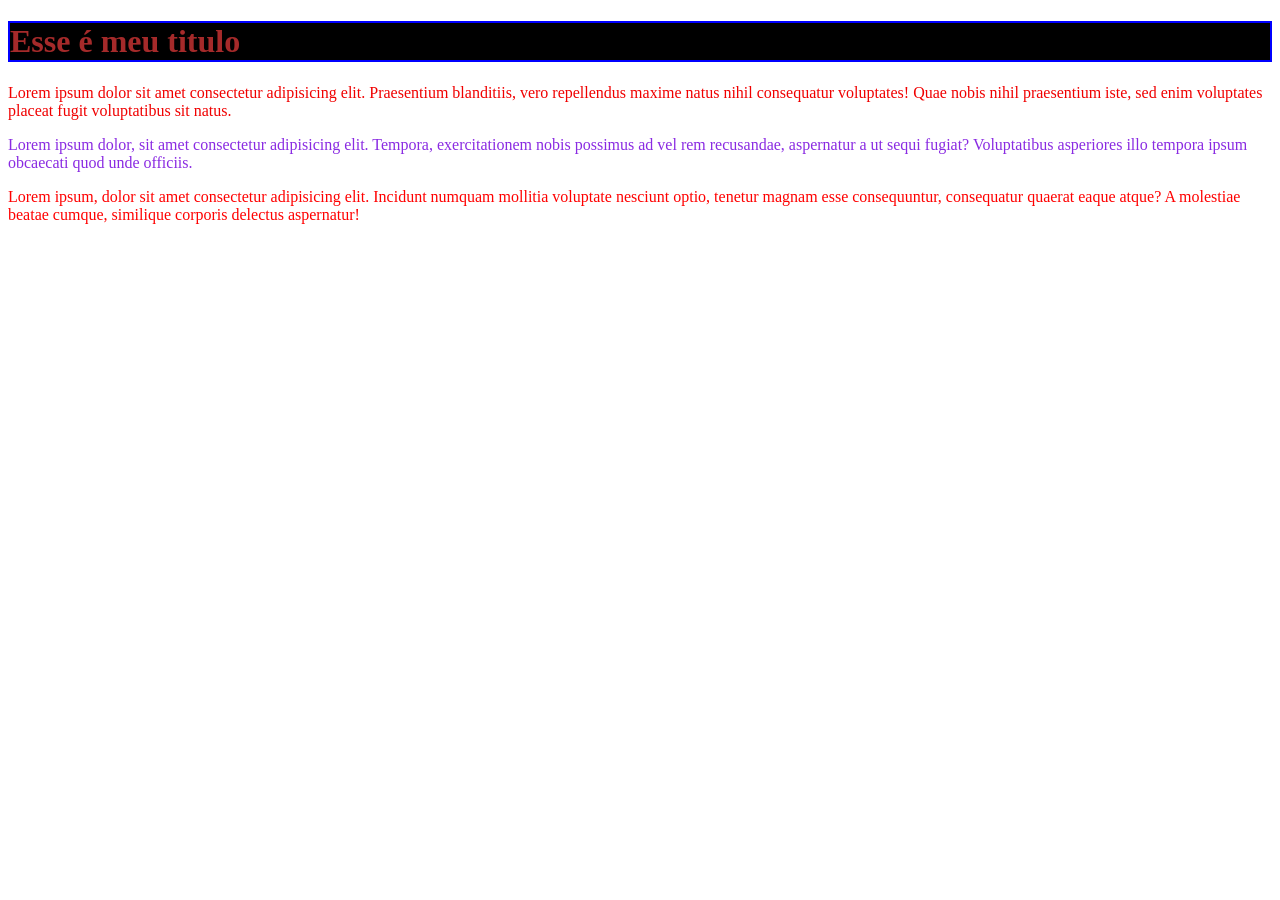
<file: Aula 06A/index.html>
<!DOCTYPE html>
<html lang="br">
<head>
    <meta charset="UTF-8">
    <meta http-equiv="X-UA-Compatible" content="IE=edge">
    <meta name="viewport" content="width=device-width, initial-scale=1.0">
    <title>Aula 06A - CSS</title>
    <link rel="stylesheet" href="css/estilo.css">
</head>
<body>
    <h1 id="titulo">Esse é meu titulo</h1>

  <p class="um">Lorem ipsum dolor sit amet consectetur adipisicing elit. Praesentium blanditiis, vero repellendus maxime natus nihil consequatur voluptates! Quae nobis nihil praesentium iste, sed enim voluptates placeat fugit voluptatibus sit natus.</p> 
  
  <p class="dois">Lorem ipsum dolor, sit amet consectetur adipisicing elit. Tempora, exercitationem nobis possimus ad vel rem recusandae, aspernatur a ut sequi fugiat? Voluptatibus asperiores illo tempora ipsum obcaecati quod unde officiis.

    <p class="tres">Lorem ipsum, dolor sit amet consectetur adipisicing elit. Incidunt numquam mollitia voluptate nesciunt optio, tenetur magnam esse consequuntur, consequatur quaerat eaque atque? A molestiae beatae cumque, similique corporis delectus aspernatur!</p>
  </p>
</body>
</html>
</file>
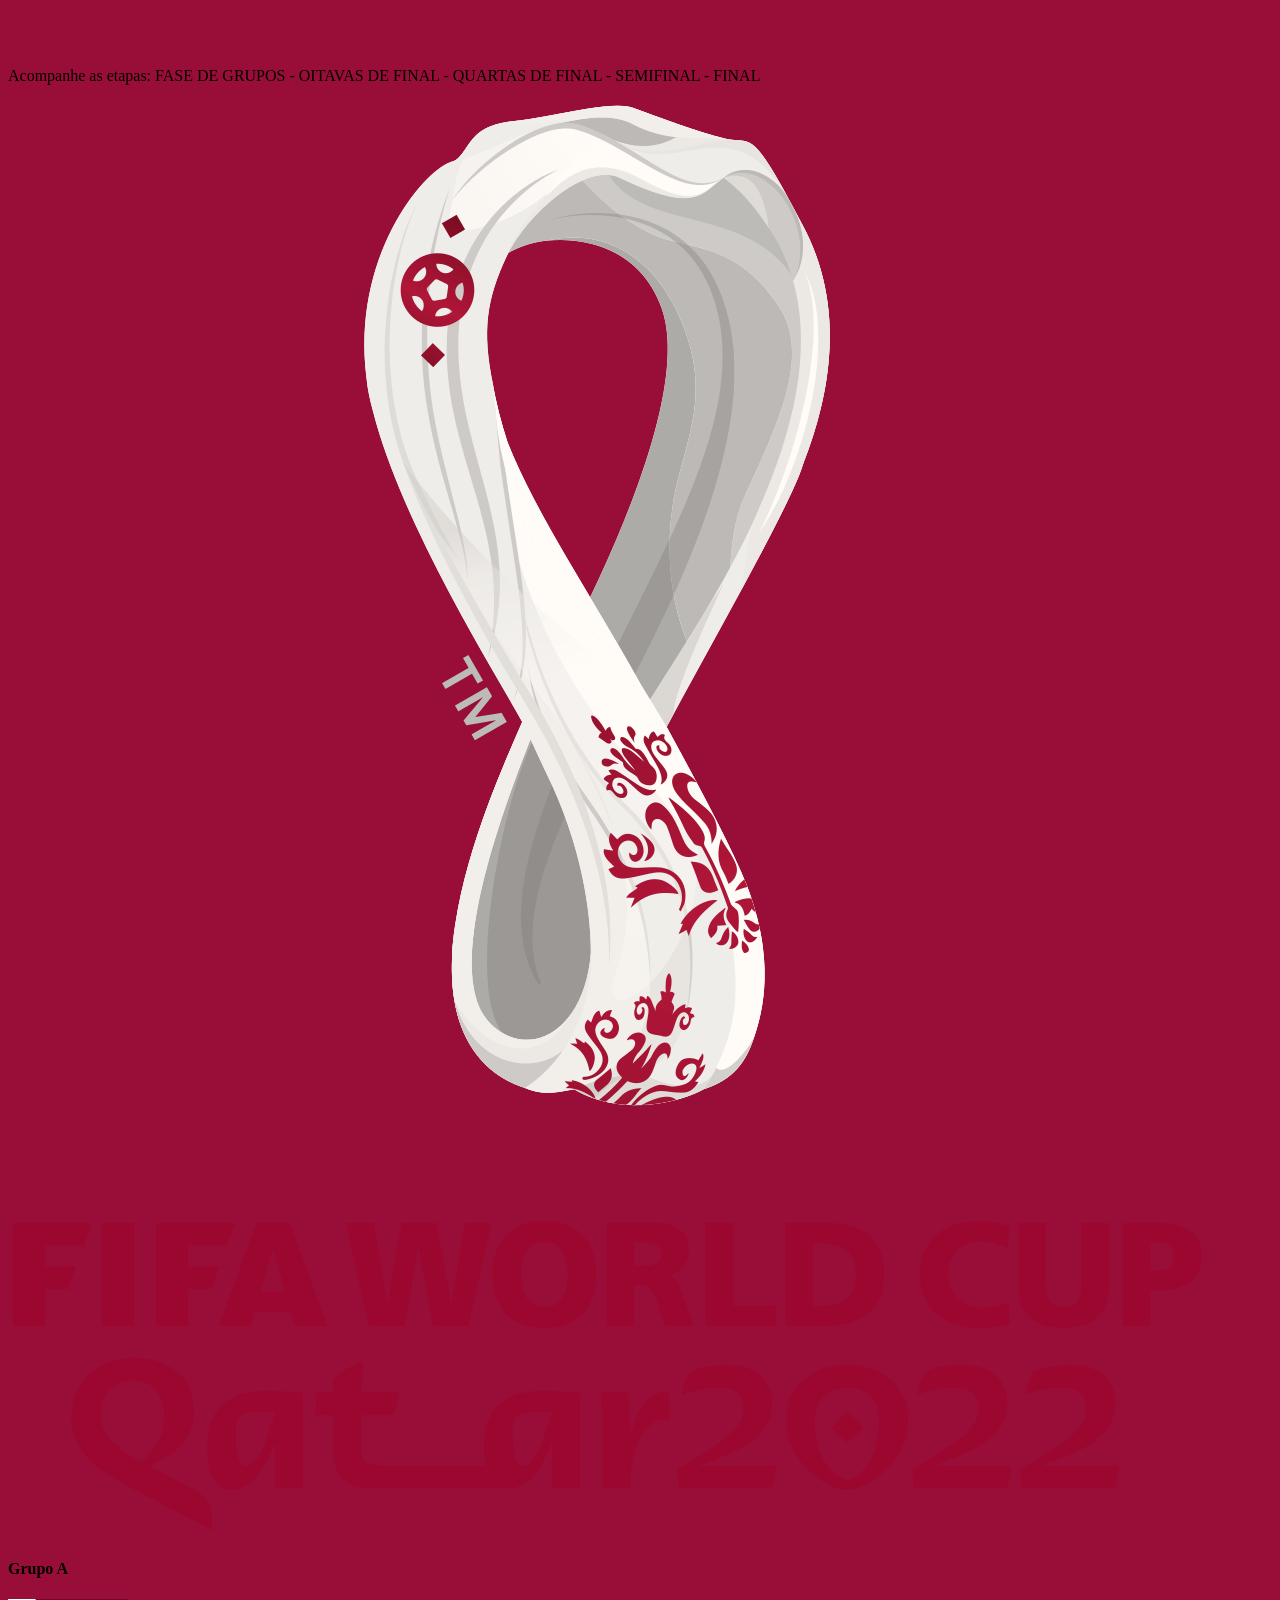
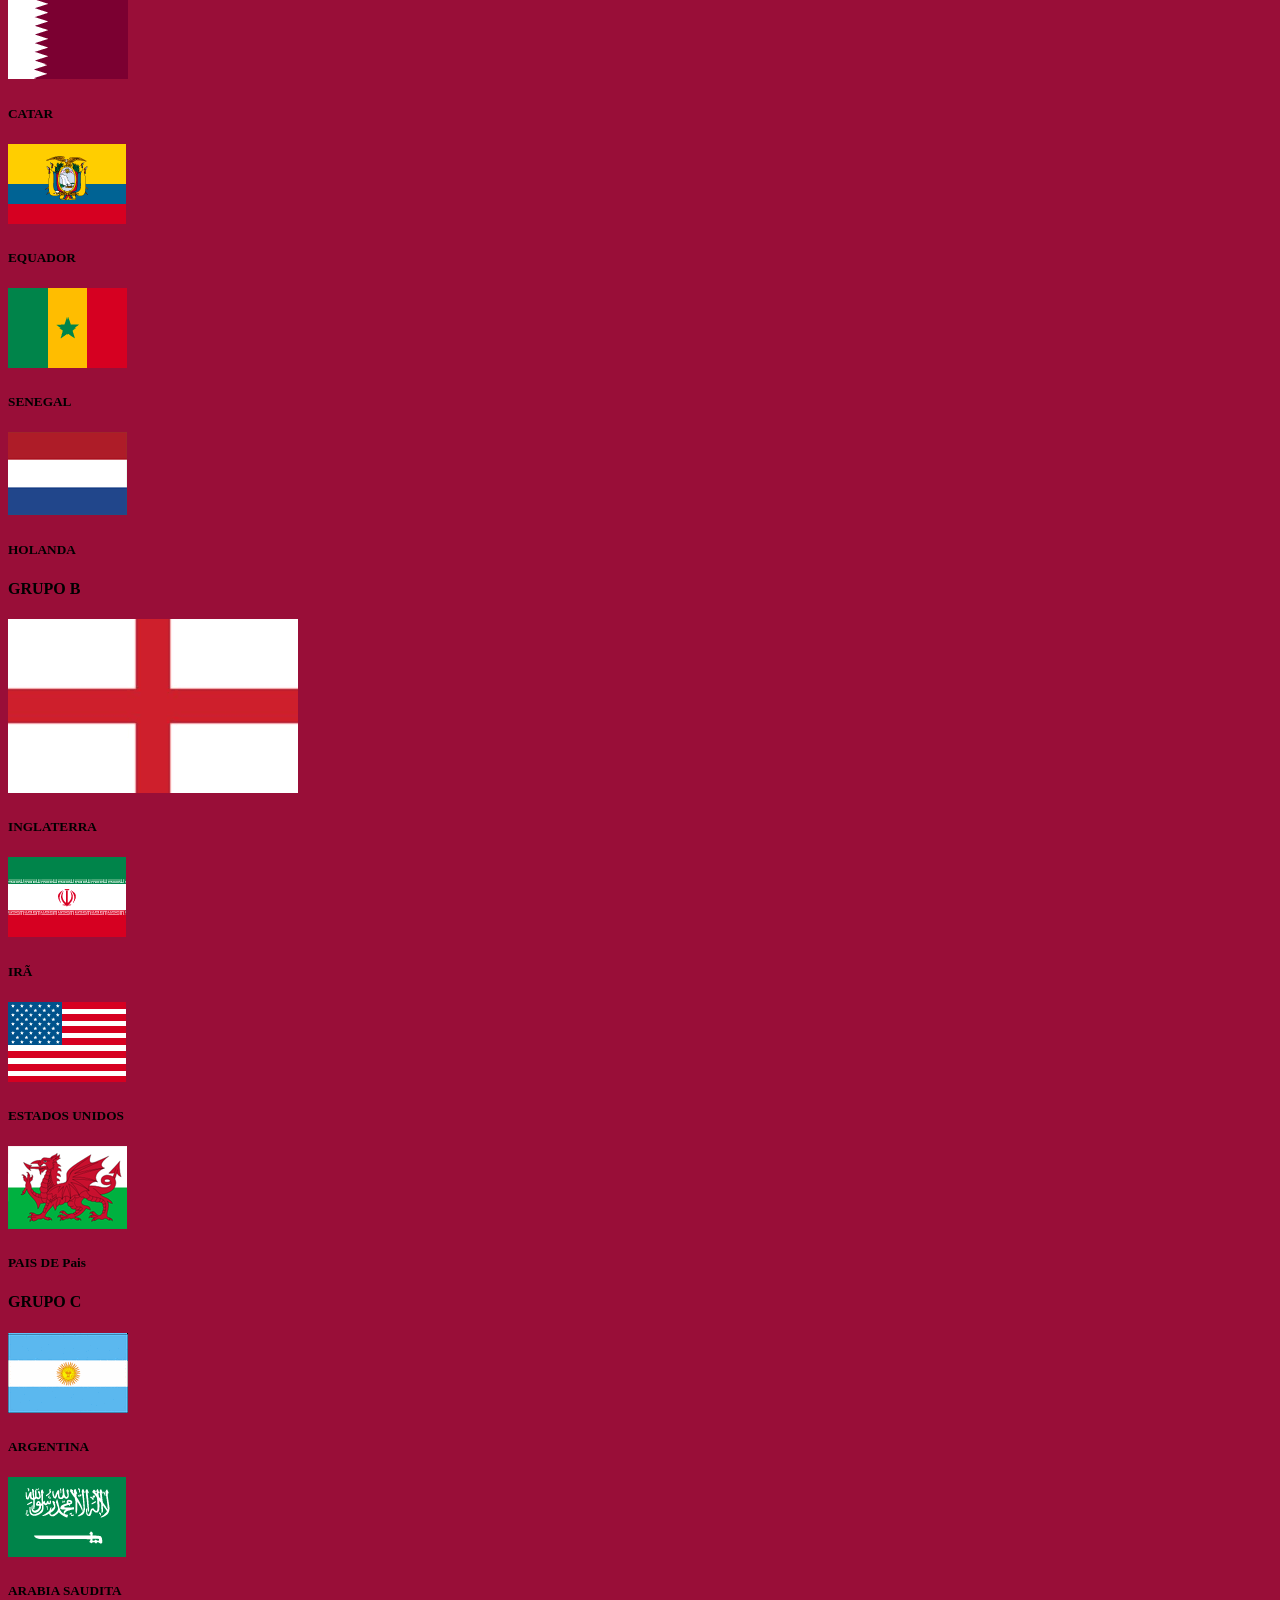
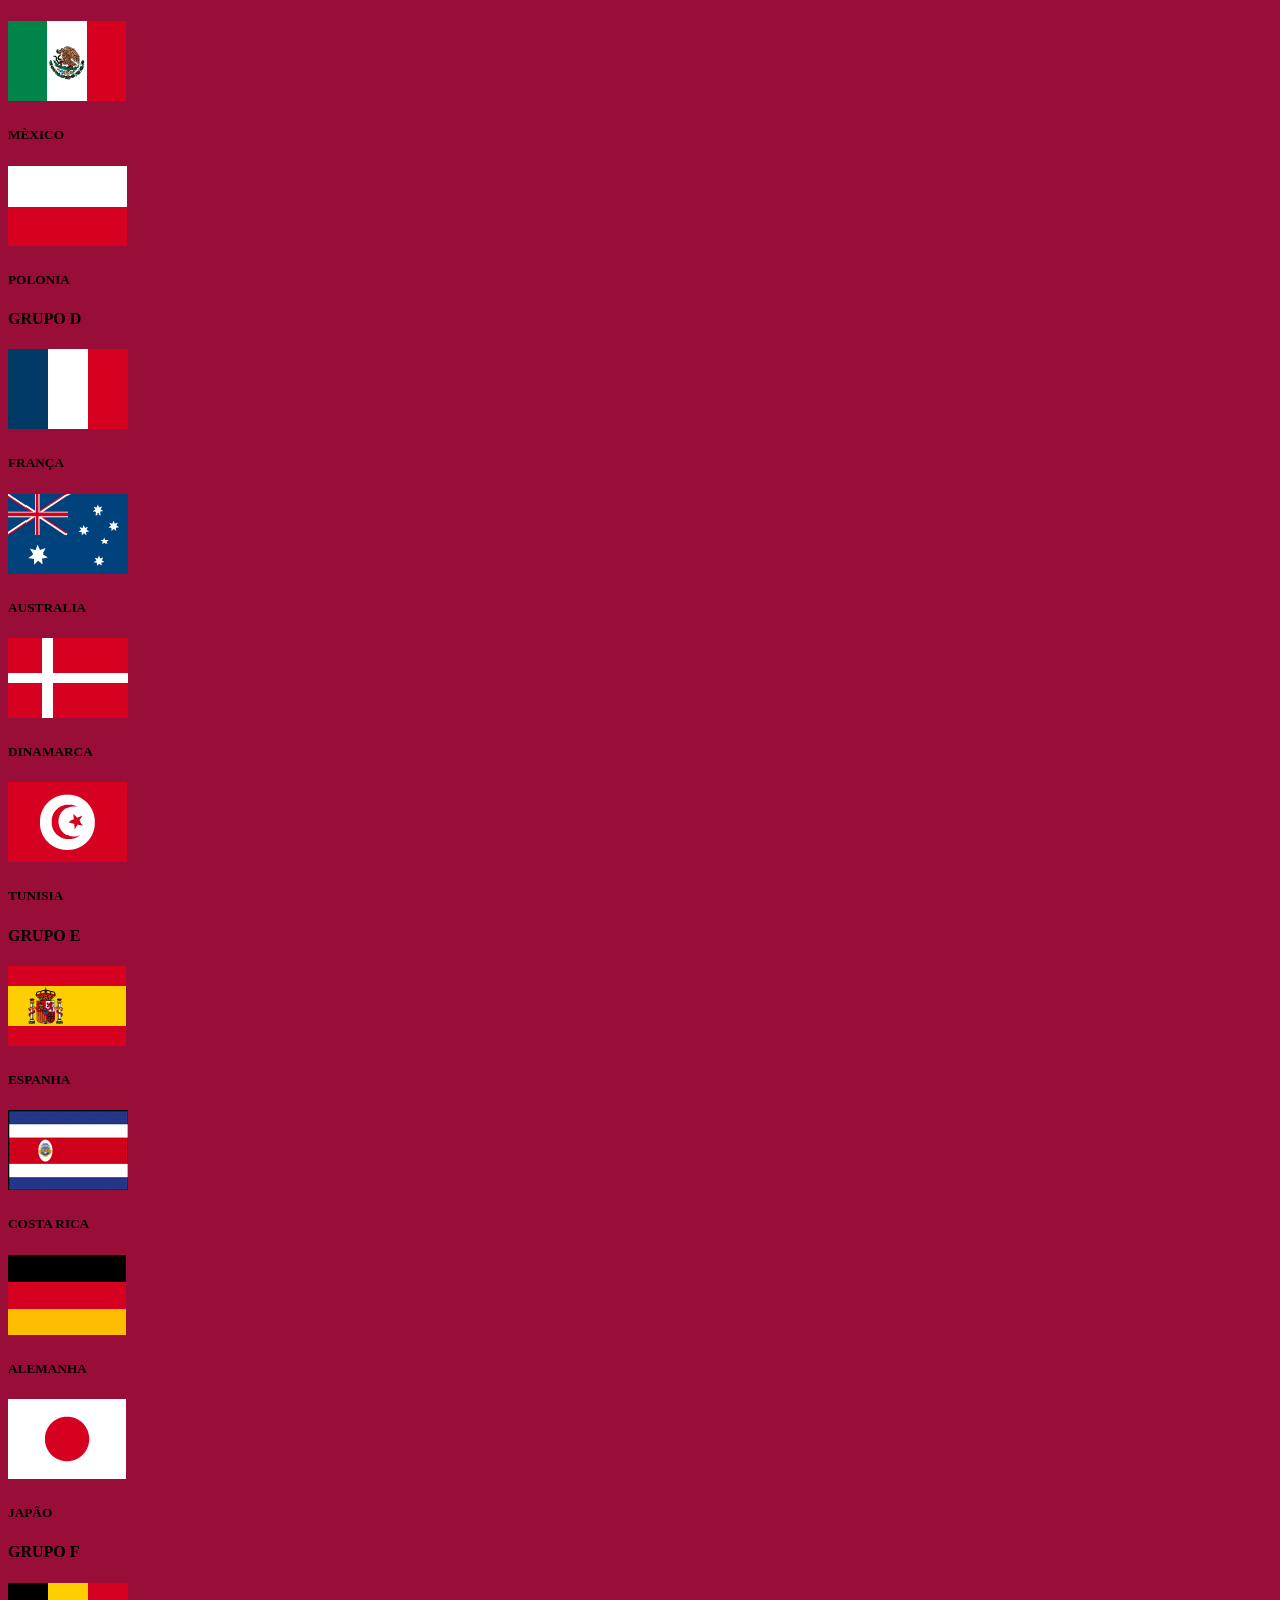
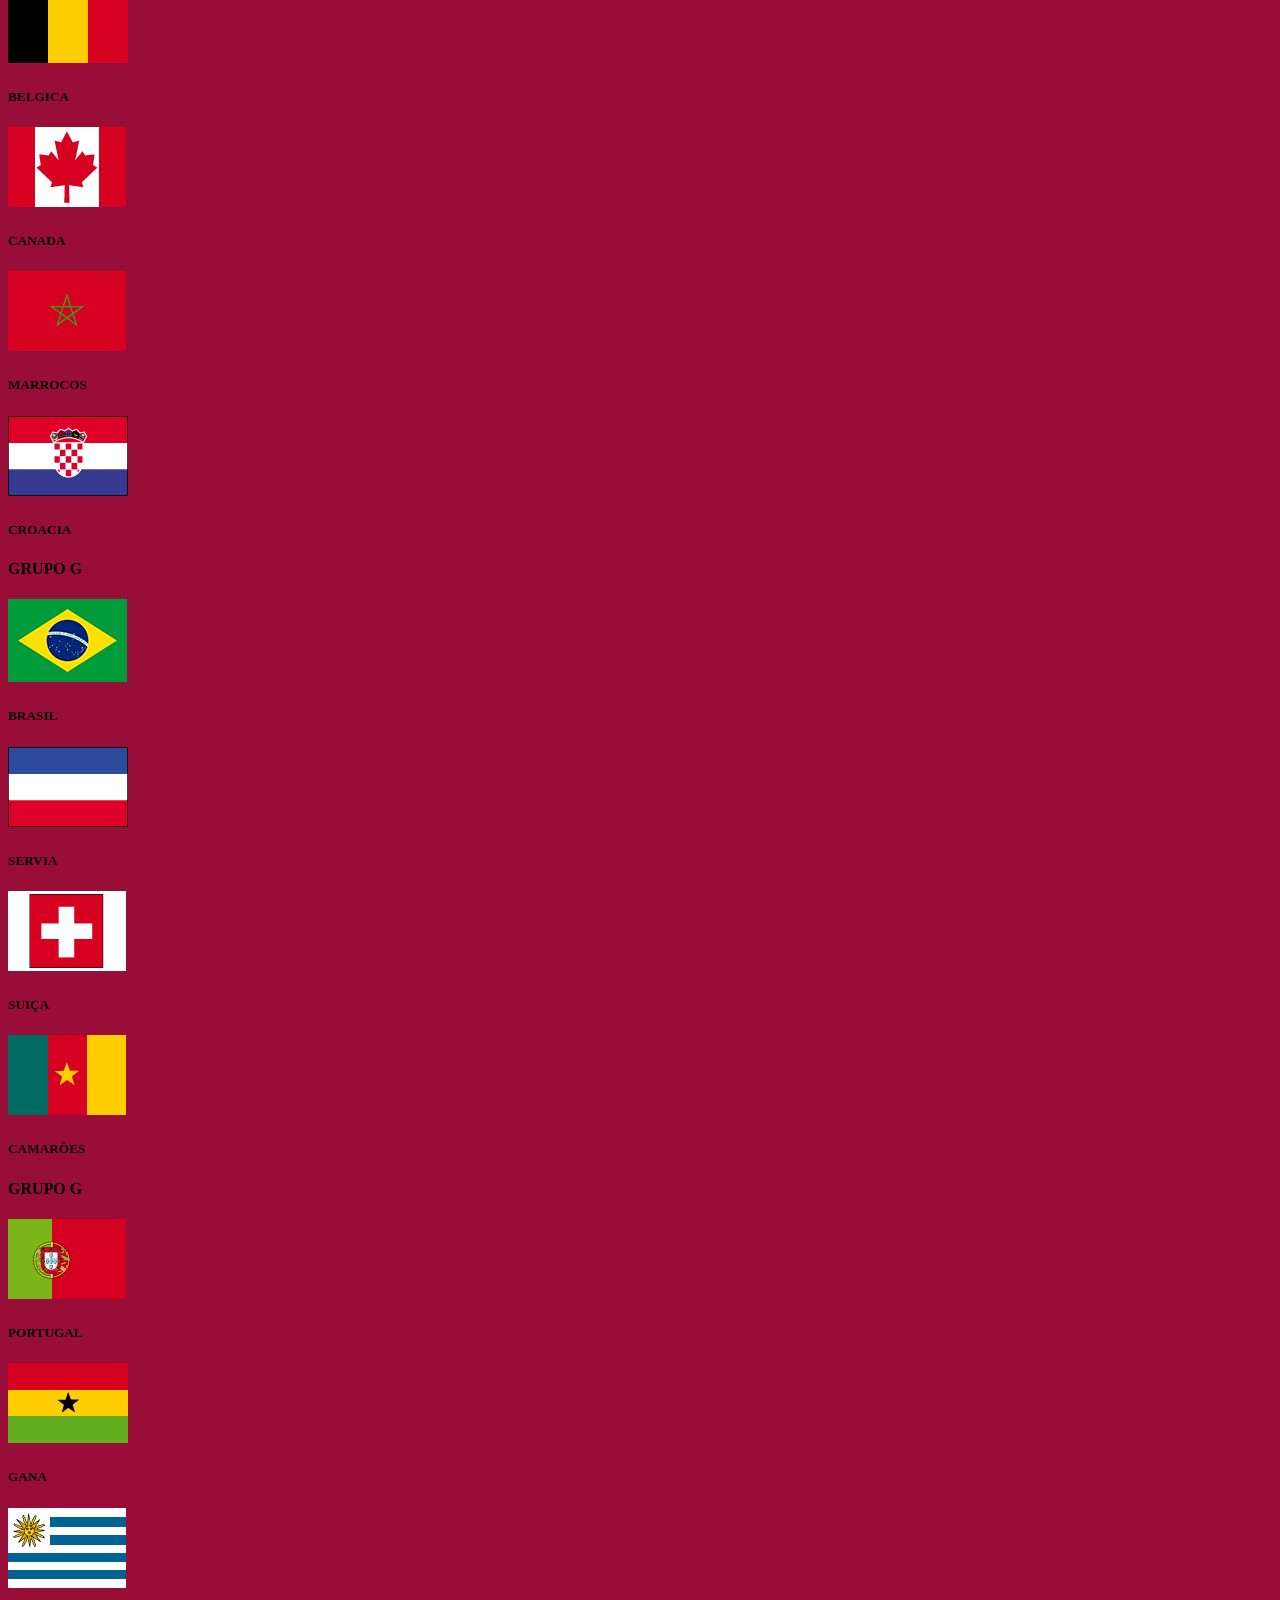
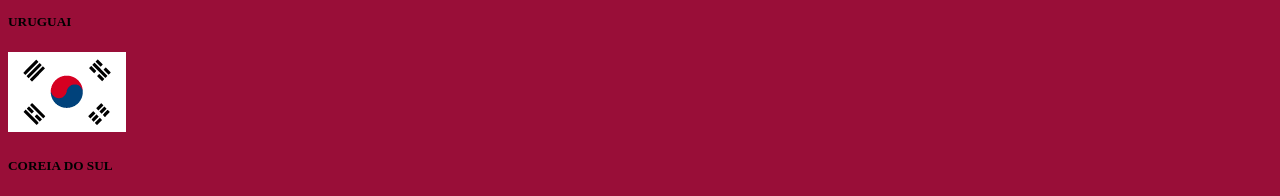
<file: Copa/index.html>
<!DOCTYPE html>
<html lang="pt-br">
<head>
    <meta charset="UTF-8">
    <meta http-equiv="X-UA-Compatible" content="IE=edge">
    <meta name="viewport" content="width=device-width, initial-scale=1.0">
    <title>Copa 2022</title>
    <link rel="stylesheet" href="estilo.css" media="screen">
</head>
<body>
 <div class="cabeçalho-da-página">
    <h2>COPA DO MUNDO 2022</h2>
    <p class="descrição">Acompanhe as etapas: FASE DE GRUPOS - OITAVAS DE FINAL - QUARTAS DE FINAL - SEMIFINAL - FINAL</p>
   <img class="img-logo" src="img/logo-copa22.png">
 </div>

  <div class="corpo-da-página">

    <div class="grade">

        <div class="chaves">

       <div class="grupo">
        <h4 class="nomedogrupo">Grupo A</h4>
        <img src="img/bandeiras/Catar.png" >
        <h5 class="nome do pais">CATAR</h5>
        <img src="img/bandeiras/Equador.png" >
        <h5 class="nomedopais">EQUADOR</h5>
        <img src="img/bandeiras/Senegal.png">
        <h5 class="nomedopais">SENEGAL</h5>
        <img src="img/bandeiras/Holanda.png" >
        <h5 class="nomedopais">HOLANDA</h5>

       </div> 
       
       <div class="chaves">
        <div class="grupo">
            <h4 class="nomedogrupo">GRUPO B </h4>
            <img src="img/bandeiras/Inglaterra.png" >
            <h5 class="nomedopais">INGLATERRA</h5>
            <img src="img/bandeiras/Ira.png" >
            <h5 class="nomedopais">IRÃ</h5>
            <img src="img/bandeiras/eua.png" >
            <h5 class="nomedopais">ESTADOS UNIDOS</h5>
            <img src="img/bandeiras/PaisDeGales.png" >
            <h5 class="nomedopais">PAIS DE Pais</h5>
       
        
        </div>

        <div class="chaves">
            <div class="grupo">
                <h4 class="nomedogrupo">GRUPO C</h4>
                <img src="img/bandeiras/Argentina.png" >
                <h5 class="nomedopais">ARGENTINA</h5>
                <img src="img/bandeiras/ArabiaSaudita.png" >
                <h5 class="nomedopais">ARABIA SAUDITA</h5>
                <img src="img/bandeiras/Mexico.png" >
                <h5 class="nomedopais">MÈXICO</h5>
                <img src="img/bandeiras/Polonia.png" >
                <h5 class="nomedopais">POLONIA</h5>
           
            </div>
            <div class="chaves">
                <div class="grupo">
                    <h4 class="nomedogrupo">GRUPO D</h4>
                    <img src="img/bandeiras/França.png" >
                    <h5 class="nomedopais">FRANÇA</h5>
                    <img src="img/bandeiras/Australia.png" >
                    <h5 class="nomedopais">AUSTRALIA</h5>
                    <img src="img/bandeiras/Dinamarca.png" >
                    <h5 class="nomedopais">DINAMARCA</h5>
                    <img src="img/bandeiras/Tunisia.png" >
                    <h5 class="nomedopais">TUNISIA</h5>
               
                </div>
                <div class="chaves">
                    <div class="grupo">
                        <h4 class="nomedogrupo">GRUPO E</h4>
                        <img src="img/bandeiras/Espanha.png" >
                        <h5 class="nomedopais">ESPANHA</h5>
                        <img src="img/bandeiras/CostaRica.png" >
                        <h5 class="nomedopais">COSTA RICA</h5>
                        <img src="img/bandeiras/Alemanha.png" >
                        <h5 class="nomedopais">ALEMANHA</h5>
                        <img src="img/bandeiras/Japao.png" >
                        <h5 class="nomedopais">JAPÂO</h5>

                    </div>
                    <div class="chaves">
                        <div class="grupo">
                            <h4 class="nomedogrupo">GRUPO F</h4>
                            <img src="img/bandeiras/Belgica.png" >
                            <h5 class="nomedopais">BELGICA</h5>
                            <img src="img/bandeiras/Canada.png" >
                            <h5 class="nomedopais">CANADA</h5>
                            <img src="img/bandeiras/Marrocos.png" >
                            <h5 class="nomedopais">MARROCOS</h5>
                            <img src="img/bandeiras/Croacia.png" >
                            <h5 class="nomedopais">CROACIA</h5>
    
                        </div>
                        <div class="chaves">
                            <div class="grupo">
                                <h4 class="nomedogrupo">GRUPO G</h4>
                                <img src="img/bandeiras/Brasilok.png" >
                                <h5 class="nomedopais">BRASIL</h5>
                                <img src="img/bandeiras/Servia.png" >
                                <h5 class="nomedopais">SERVIA</h5>
                                <img src="img/bandeiras/Suiça.png" >
                                <h5 class="nomedopais">SUIÇA</h5>
                                <img src="img/bandeiras/Camaroes.png" >
                                <h5 class="nomedopais">CAMARÔES</h5>
        
                            </div>
                            <div class="chaves">
                                <div class="grupo">
                                    <h4 class="nomedogrupo">GRUPO G</h4>
                                    <img src="img/bandeiras/Portugal.png" >
                                    <h5 class="nomedopais">PORTUGAL</h5>
                                    <img src="img/bandeiras/Gana.png" >
                                    <h5 class="nomedopais">GANA</h5>
                                    <img src="img/bandeiras/Uruguai.png" >
                                    <h5 class="nomedopais">URUGUAI</h5>
                                    <img src="img/bandeiras/CoreiaDoSul.png" >
                                    <h5 class="nomedopais">COREIA DO SUL</h5>
            
                                </div>
                    
                
      

  

      
  

</body>
</html>
</file>
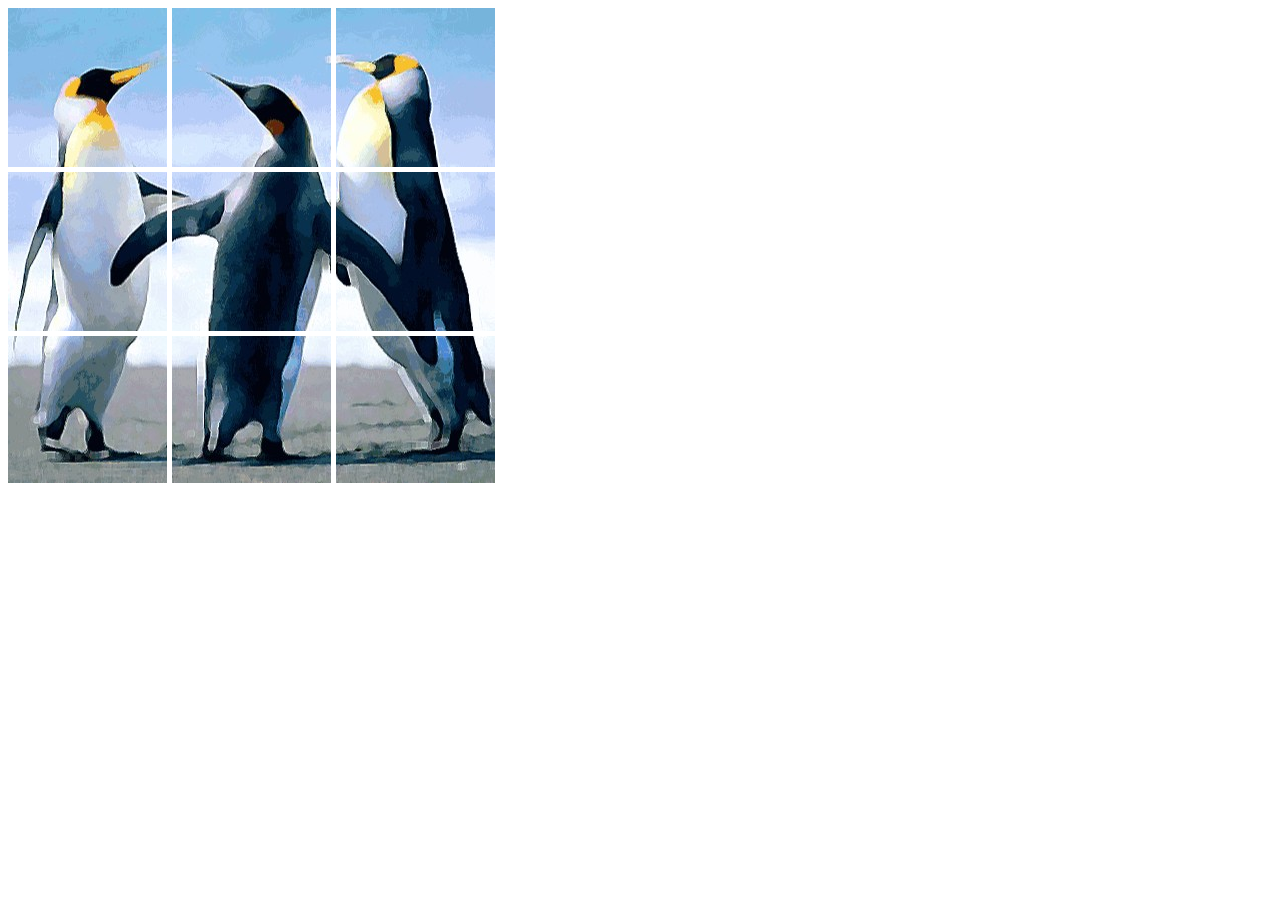
<file: Imagens/index.html>
<!DOCTYPE html>
<html lang="pt-br">
<head>
    <meta charset="UTF-8">
    <meta http-equiv="X-UA-Compatible" content="IE=edge">
    <meta name="viewport" content="width=device-width, initial-scale=1.0">
    <title>IMAGEM 2</title>
</head>
<body>
    
     <div class="mosaico" style="position: absolute;">
        <img src="img/01.png" alt="Cabeça do pinguin" style="position: absolute;">
        <img src="img/02.png" alt="Cabeçaa do pinguin" style="position: absolute;left: 164px;">
        <img src="img/03.png" alt="Cabeça do pinguin" style="position: absolute;left: 328px;">

        <img src="img/04.png" alt="Corpo do pinguin" style="position: absolute;top: 164px;">
        <img src="img/05.png" alt="Corpo do pinguin" style="position: absolute;top: 164px; left: 164px;">
        <img src="img/06.png" alt="Corpo do Pinguin" style="position: absolute;top: 164px; left: 328px;">

        <img src="img/07.png" alt="Perna do pinguin" style="position: absolute;top: 328px;">
        <img src="img/08.png" alt="Perna do pinguin" style="position: absolute;top: 328px; left: 164px;">
        <img src="img/09.png" alt="Perna do pinguin" style="position: absolute;top: 328px; left: 328px;">

     </div>
</body>
</html>
</file>
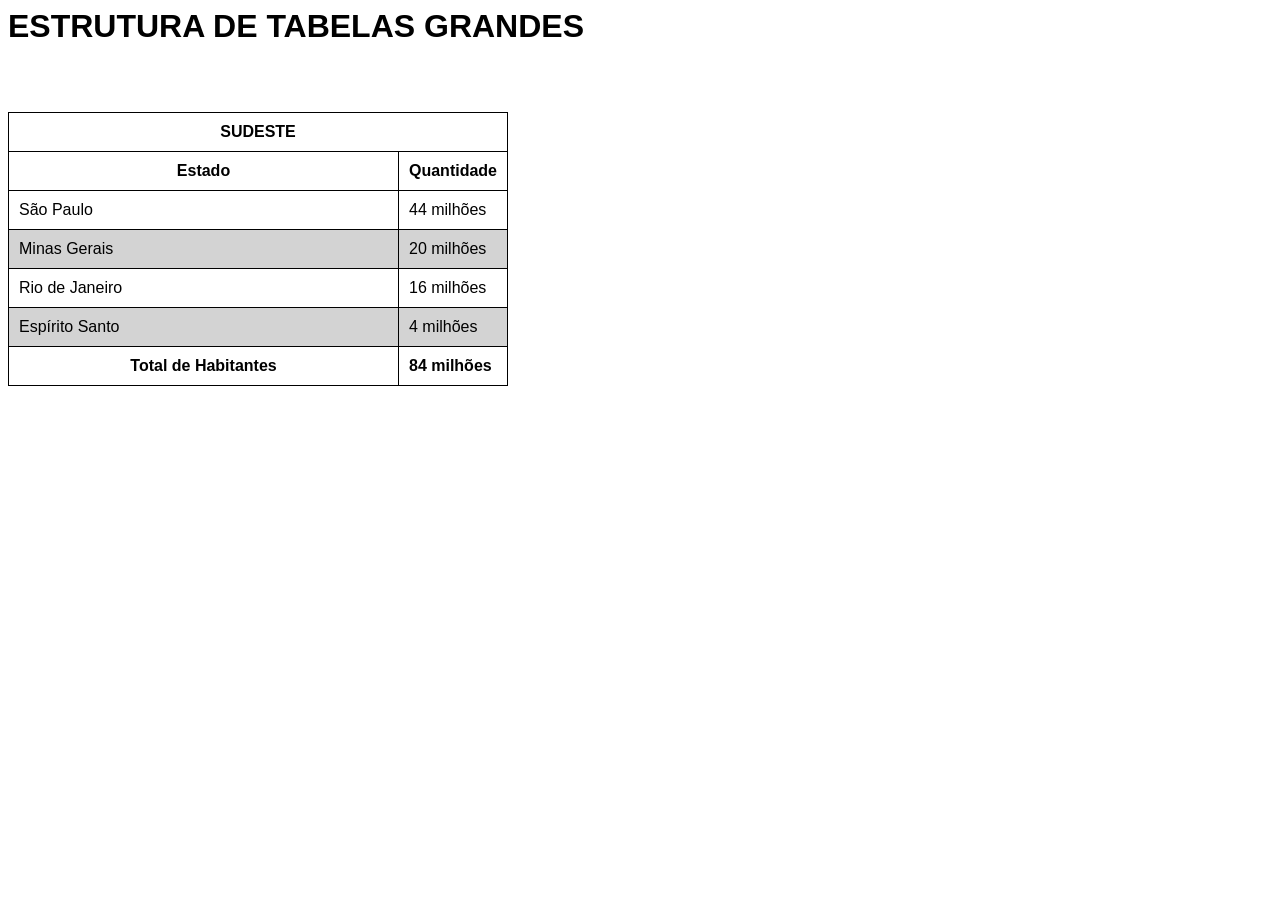
<file: Tabelas/index.html>
<IDOCTYPE html>
<html lang="pt-br">
<head>
 <title>TABELA 1</title>


<style>
body {
font-family: Arial, Helvetica, sans-serif; /*TIPO DA FONTE*/
}
table { 
    width: 500px; /*LARGURA DA TABELA*/
border-collapse: collapse; /*ELIMINA ESPAÇO ENTRE AS CÉLULAS*/
} td,
th{ border: 1px solid black; /*ESPESSURA E ESTILO DA BORDA DAS CÉLULAS*/
padding: 10px; /*DISTÂNCIA ENTRE O CONTEÚDO E AS BORDAS*/
} caption {
font-size: 22px; /*TAMANHO DA FONTE DO TÍTULO DA TABELA*/ font-weight: bold; /*PESO OU INTENSIDADE DA FONTE*/
padding: 10px; /*DISTANCIA ENTRE O CONTEÚDO E AS BORDAS"/ background-color: lightgray; /*COR DO FUNDO DO TÍTULO DA TABELA"/
}
thead, tfoot (
background-color: #383838; /*COR DO FUNDO DO CABEÇALHO E RODAPÉ DA TABELA*/
color: white; /*COR DA FONTE*/
}
tbody> tr:nth-child(odd) { /*LINHAS IMPARES*/ background-color: white; /*COR DE FUNDO DA LINHA*/
}
tbody> tr:nth-child(even) { /*LINHAS PARES*/ background-color: lightgray; /*COR DE FUNDO DA LINHA/
}
td.num { text-align: right; /*ALINHAMENTO DO TEXTO DA CLASS "NU"*/
}
</style>
</head>

<body> <h1>ESTRUTURA DE TABELAS GRANDES</h1>

<table>
<caption>POPULAÇÃO DOS ESTADOS</caption>



<thead>

<tr> <th colspan="2">SUDESTE</th>
</tr>

<tr>


<th>Estado</th>
<th style="width: 50px;">Quantidade</th>
</tr>

</thead>

<tr>

<td>São Paulo</td>
<td class="num">44 milhões </td>
</tr>
<tr>
<td>Minas Gerais</td>
<td class="num">20 milhões</td>
</tr>
<tr>
<td>Rio de Janeiro</td>
<td class="num">16 milhões</td>
</tr>
<tr>
<td>Espírito Santo</td> <td class="num">4 milhões</td>
</tr>
<tfoot>
<tr>

<th>Total de Habitantes</th>
<td class="num"><strong>84 milhões</strong></td>
</tr>


</tfoot>

</body>
</html>
</file>
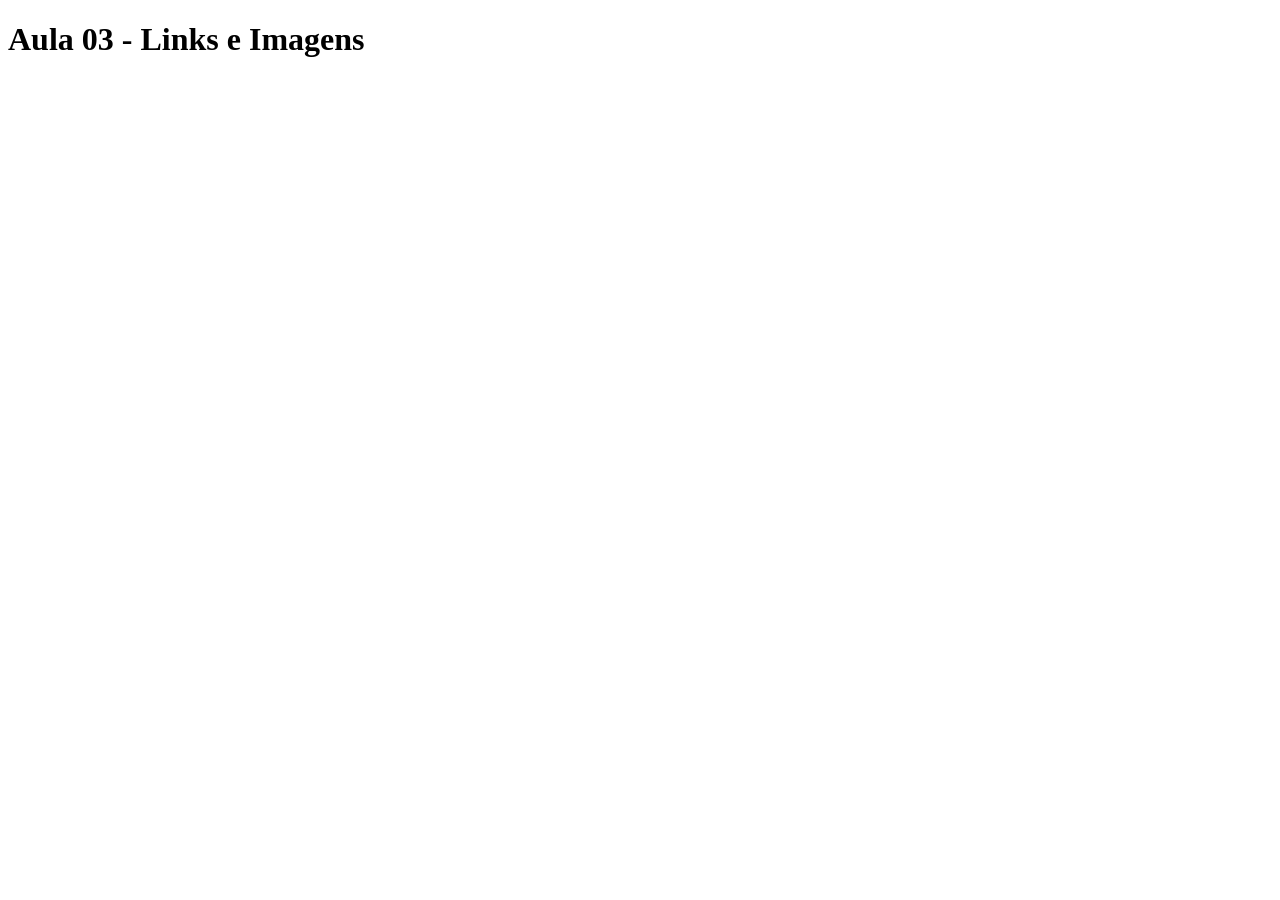
<file: aula_iw/aula03/index.html>
<!DOCTYPE html>
<html lang="pt-br">
<head>
    <meta charset="UTF-8">
    <meta http-equiv="X-UA-Compatible" content="IE=edge">
    <meta name="viewport" content="width=device-width, initial-scale=1.0">
    <title>aula03</title>
</head>
<body>
    <h1>Aula 03 - Links e Imagens </h1>
</body>
</html>
</file>
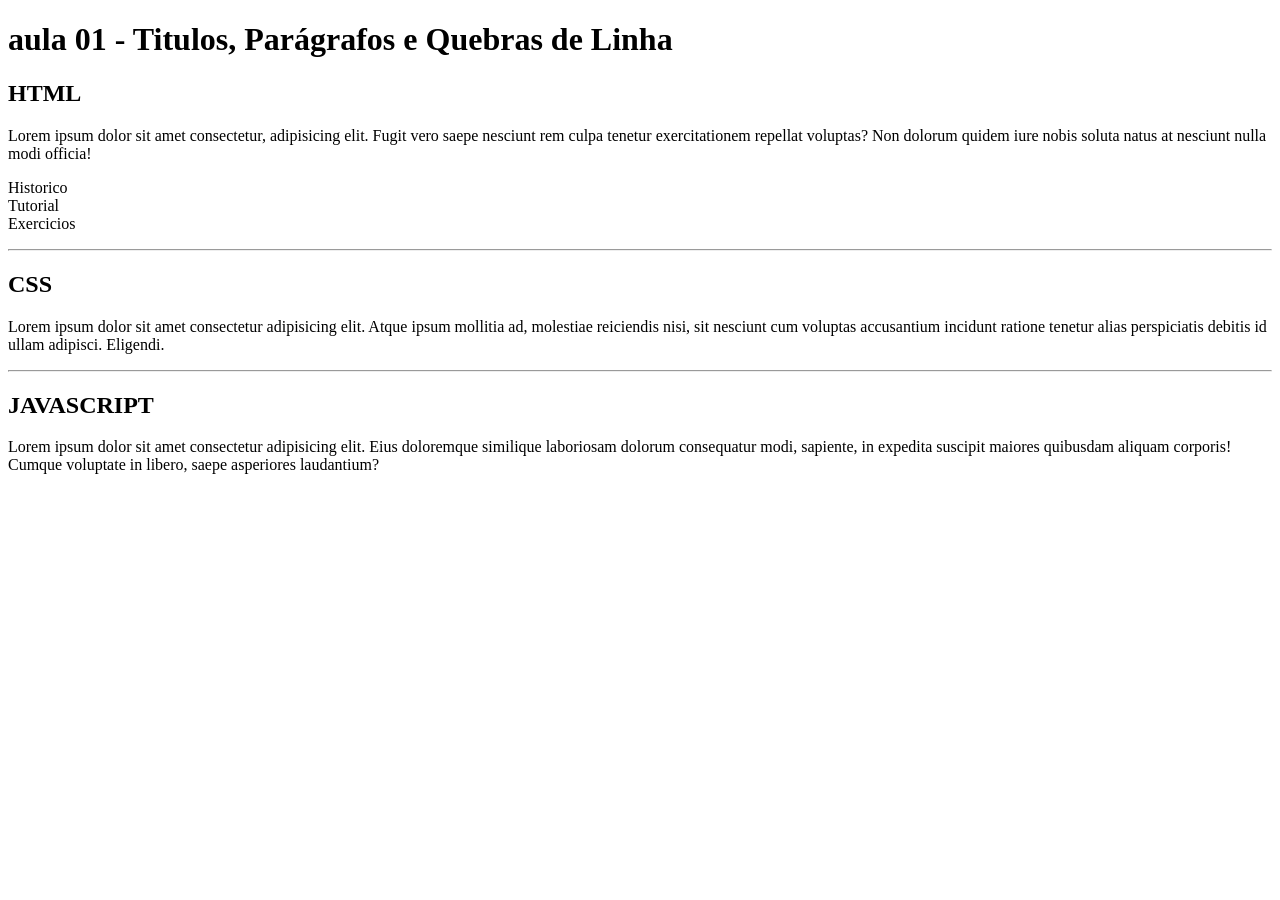
<file: aula_iw/aula1/index.html>
<!DOCTYPE html>
<html lang="br">
<head>
    <meta charset="UTF-8">
    <meta http-equiv="X-UA-Compatible" content="IE=edge">
    <meta name="viewport" content="width=device-width, initial-scale=1.0">
    <title>aula 01</title>
</head>
<body>
    <h1>aula 01  -  Titulos, Parágrafos e Quebras de Linha</h1>
    <h2>HTML</h2>
    <p>Lorem ipsum
    dolor sit amet consectetur, adipisicing elit. Fugit vero saepe nesciunt rem culpa tenetur exercitationem repellat voluptas? Non dolorum quidem iure nobis soluta natus at nesciunt nulla modi officia!</p>
    <p>Historico<br>Tutorial<br> Exercicios</p> 
    <hr>
    <h2>CSS</h2>
    <p>Lorem ipsum dolor sit amet consectetur adipisicing elit. Atque ipsum mollitia ad, molestiae reiciendis nisi, sit nesciunt cum voluptas accusantium incidunt ratione tenetur alias perspiciatis debitis id ullam adipisci. Eligendi.</p>
    <hr>
    <h2>JAVASCRIPT</h2>
    <p>Lorem ipsum dolor sit amet consectetur adipisicing elit. Eius doloremque similique laboriosam dolorum consequatur modi, sapiente, in expedita suscipit maiores quibusdam aliquam corporis! Cumque voluptate in libero, saepe asperiores laudantium?</p>
</body>
</html>
</file>
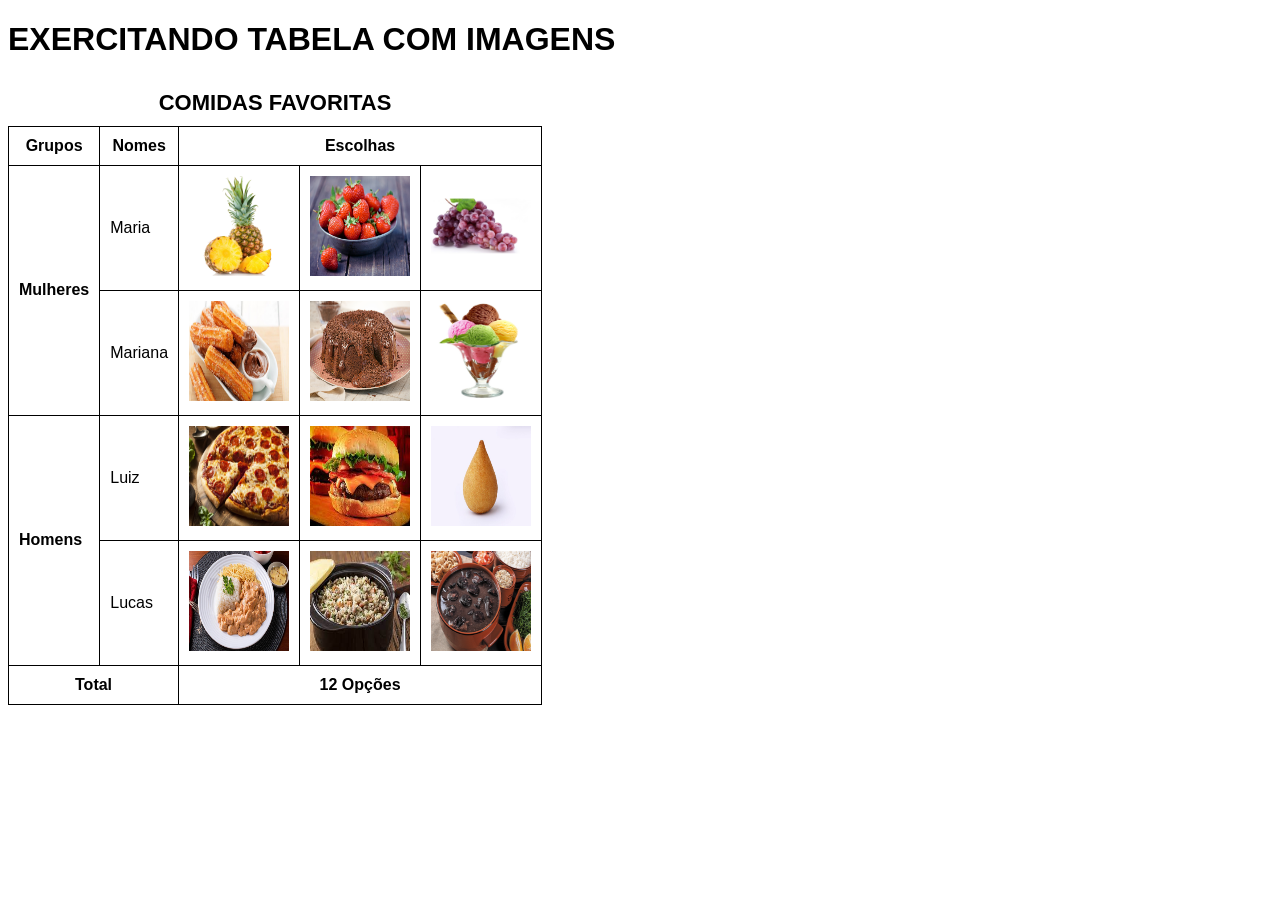
<file: Tabelas/tabela2.0-main/index.html>
<!DOCTYPE html>
<html lang="pt-br">
<head>
    <meta charset="UTF-8">
    <meta http-equiv="X-UA-Compatible" content="IE=edge">
    <meta name="viewport" content="width=device-width, initial-scale=1.0">
    <title>Tabela 2</title>
    <link rel="stylesheet" href="style.css">
</head>
<body>
    <h1>EXERCITANDO TABELA COM IMAGENS</h1>
    
    <table>
        <caption>COMIDAS FAVORITAS</caption>

        <thead>
            <tr>
                <th colspan="1">Grupos</th>
                <th colspan="1">Nomes</th>
                <th colspan="3">Escolhas</th>
            </tr>
            
        </thead>

        <tbody>

            <tr>
                <td rowspan="2"><strong>Mulheres</strong></td>
                <td> Maria</td>
                <td> <img src="imagens/abacaxi.jpg" alt="abacaxi" height="100px" width="100px"></td>
                <td> <img src="imagens/morango.jpg" alt="morango" height="100px" width="100px"></td>
                <td> <img src="imagens/uva.jpg" alt="uva" height="100px" width="100px"></td>
            </tr>
                <td>Mariana</td>
                <td> <img src="imagens/churros.jpg" alt="churros" height="100px" width="100px"></td>
                <td> <img src="imagens/bolo.jpg" alt="bolo de chocolate" height="100px" width="100px"></td>
                <td> <img src="imagens/sorvete.jpg" alt=" sorvete" height="100px" width="100px"></td>
            </tr>

            </tr>
            <tr>
                <td rowspan="2"><strong>Homens</strong></td>
                <td>Luiz</td>
                <td> <img src="imagens/pizza.jpg" alt="pizza" height="100px" width="100px"></td>
                <td> <img src="imagens/hamburguer.jpeg" alt="hamburguer" height="100px" width="100px"></td>
                <td> <img src="imagens/coxinha.jpg" alt="coxinha" height="100px" width="100px"></td>
            </tr>
            <tr>
                <td>Lucas</td>
                <td> <img src="imagens/strogonoff.jpg" alt="strogonoff" height="100px" width="100px"></td>
                <td> <img src="imagens/baiao.jpeg" alt="baião de dois" height="100px" width="100px"></td>
                <td> <img src="imagens/feijoada.jpg" alt="feijoada" height="100px" width="100px"></td>
            </tr>
        </tbody>

        <tfoot>
            <tr>
                <td colspan="2" class="dos"><strong>Total</strong></td> 
                <td colspan="3" class="dos"><strong>12 Opções</strong></td>
            </tr>
        </tfoot>
    </table>
</body>
</html>
</file>
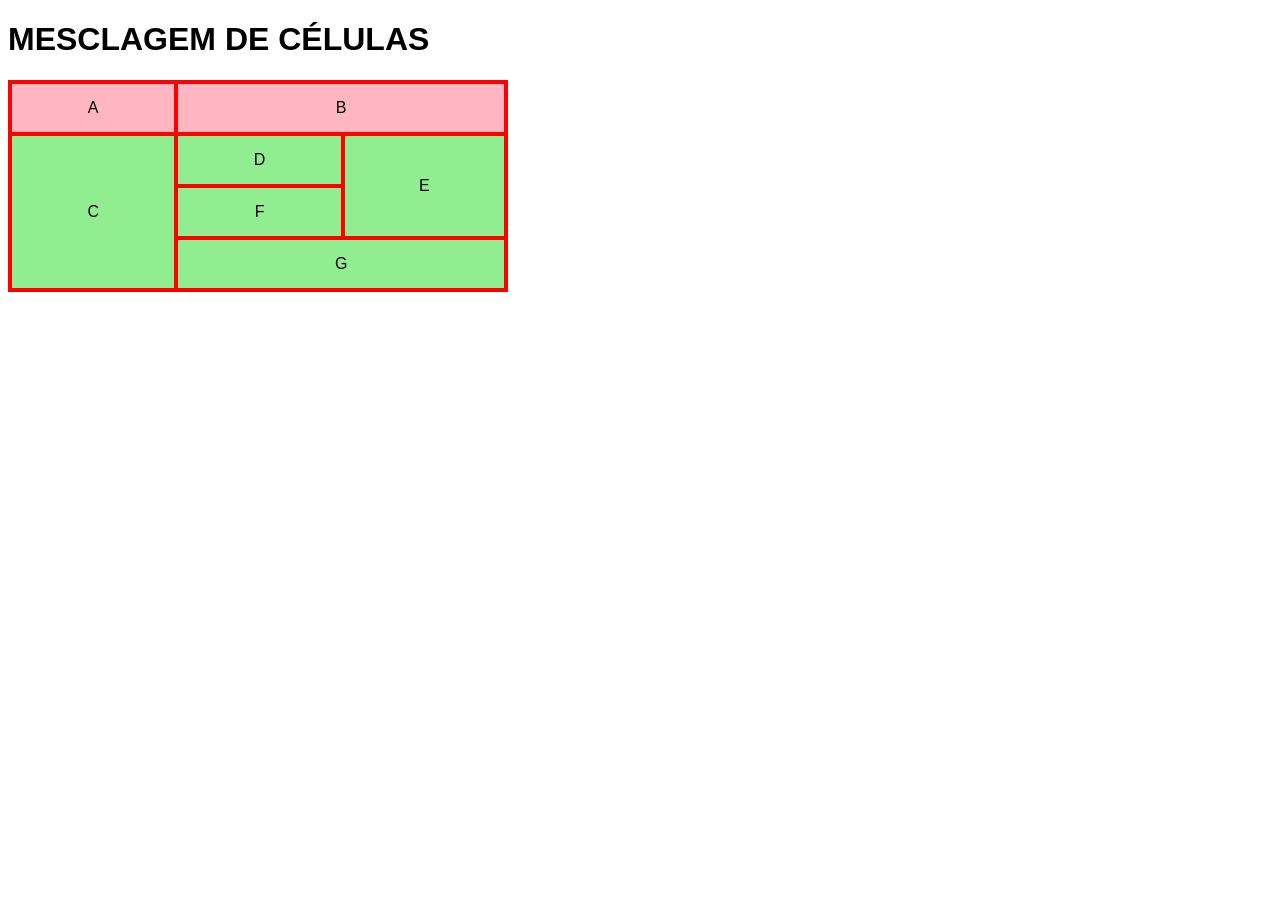
<file: Tabelas/tabela_3-main/index.html>
<!DOCTYPE html>
<html lang="pt-br">
<head>
    <meta charset="UTF-8">
    <meta http-equiv="X-UA-Compatible" content="IE=edge">
    <meta name="viewport" content="width=device-width, initial-scale=1.0">
    <title>Tabela 3</title>
    <link rel="stylesheet" href="style.css">
</head>
<body>
    <h1>MESCLAGEM DE CÉLULAS</h1>
    <table>
        <thead>
            <tr>
                <td colspan="1">A</td>
                <td colspan="2">B</td>
            </tr>
        </thead>
        <tbody>
            <tr>
                <td rowspan="4">C</td>
            </tr>
            <tr>
                <td>D</td>
                <td rowspan="2">E</td>
            </tr>
            <tr>
                <td>F</td>
            </tr>
            <tr>
                <td colspan="3">G</td>
            </tr>
        </tbody>
    </table>
</body>
</html>
</file>
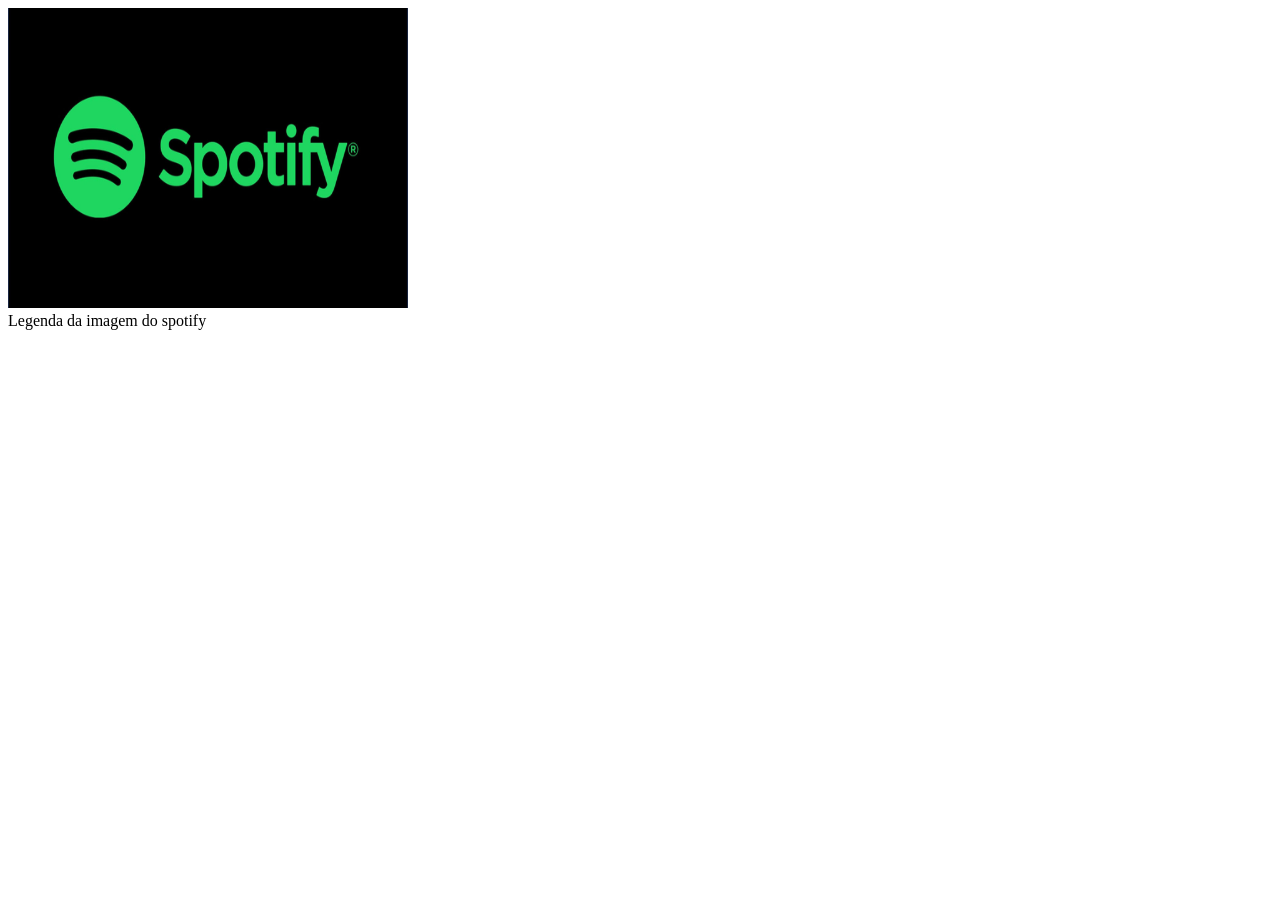
<file: ativ - imagens/ex1.html>
<!DOCTYPE html>
<html lang="pt-br">
<head>
    <meta charset="UTF-8">
    <meta http-equiv="X-UA-Compatible" content="IE=edge">
    <meta name="viewport" content="width=device-width, initial-scale=1.0">
    <title>IMAGENS </title>

    <!-- ESTILO -->
             <style>
                  img{
                      height: 300px;
                      width: 400px;
                  }
             </style>

        </head>
<body>

    <!-- IMAGEM -->
   
    <img src="img/spotify-1280x720_rjk6.jpg" alt="Registro feito da imagem do spotify" title="Spotify">
    <figcaption>Legenda da imagem do spotify</figcaption>
</img>
</body>
</html>
</file>
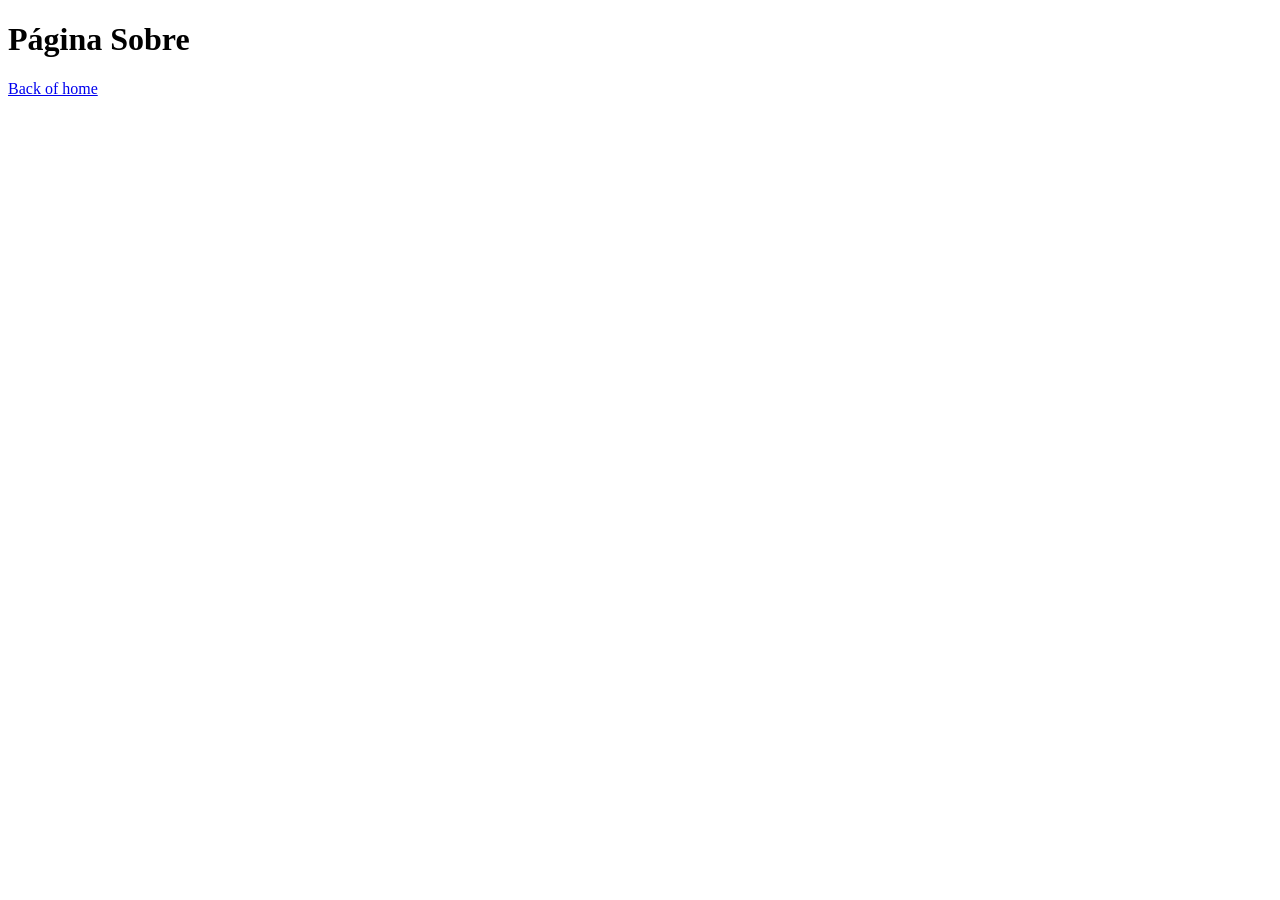
<file: Aula04/sobre.html>
<!DOCTYPE html>
<html lang="br">
<head>
    <meta charset="UTF-8">
    <meta http-equiv="X-UA-Compatible" content="IE=edge">
    <meta name="viewport" content="width=device-width, initial-scale=1.0">
    <title>Aula04 - sobre</title>
</head>
<body>
  <h1>Página Sobre</h1>  
  <a href="index.html">Back of home</a>
</body>
</html>
</file>
<file: Aula 06A/css/estilo.css>
p{
    columns: black;
}

.um{
    color: rgb(240, 0, 0);
}
.dois{
    color: blueviolet;
}
.tres{
    color: rgb(255, 0, 0);
}
#titulo{
    color: brown;
    border: 2px solid blue;
    background-color: black;
}
</file>
<file: Copa/estilo.css>
body{
    background-color: #990e38;

}
.cabeçalho-da-pagina
{
    background-color: #ffffff; /*COR DO FUNDO DO CABEÇALHO*/ 
    display: block; /* BLOCO DE ELEMENTO*/
    margin-left: auto;
    margin-right: auto;
}
h2 {
    color: #990e38;
    font-family: 

}
</file>
<file: Tabelas/tabela2.0-main/style.css>
body{
    font-family: Arial, Helvetica, sans-serif
}
table{
    width: 500px;
    border-collapse: collapse;
}
td, th{
    border: 1px solid black;
    padding: 10px;
}
caption{
    font-size: 22px;
    font-weight: bold;
    padding: 10px;
}
td.num{
    text-align: right;
}
td.dos{
    text-align: center;
}
</file>
<file: Tabelas/tabela_3-main/style.css>
body{
    font-family: Arial, Helvetica, sans-serif
}
table{
    width: 500px;
    border-collapse: collapse;
}
td, th{
    border: 4px solid red;
    padding: 15px;
    text-align: center;
}
tbody > tr:nth-child(1n) {
    background-color: lightgreen;
}
thead > tr:nth-child(1n) {
    background-color: lightpink;
}
</file>
